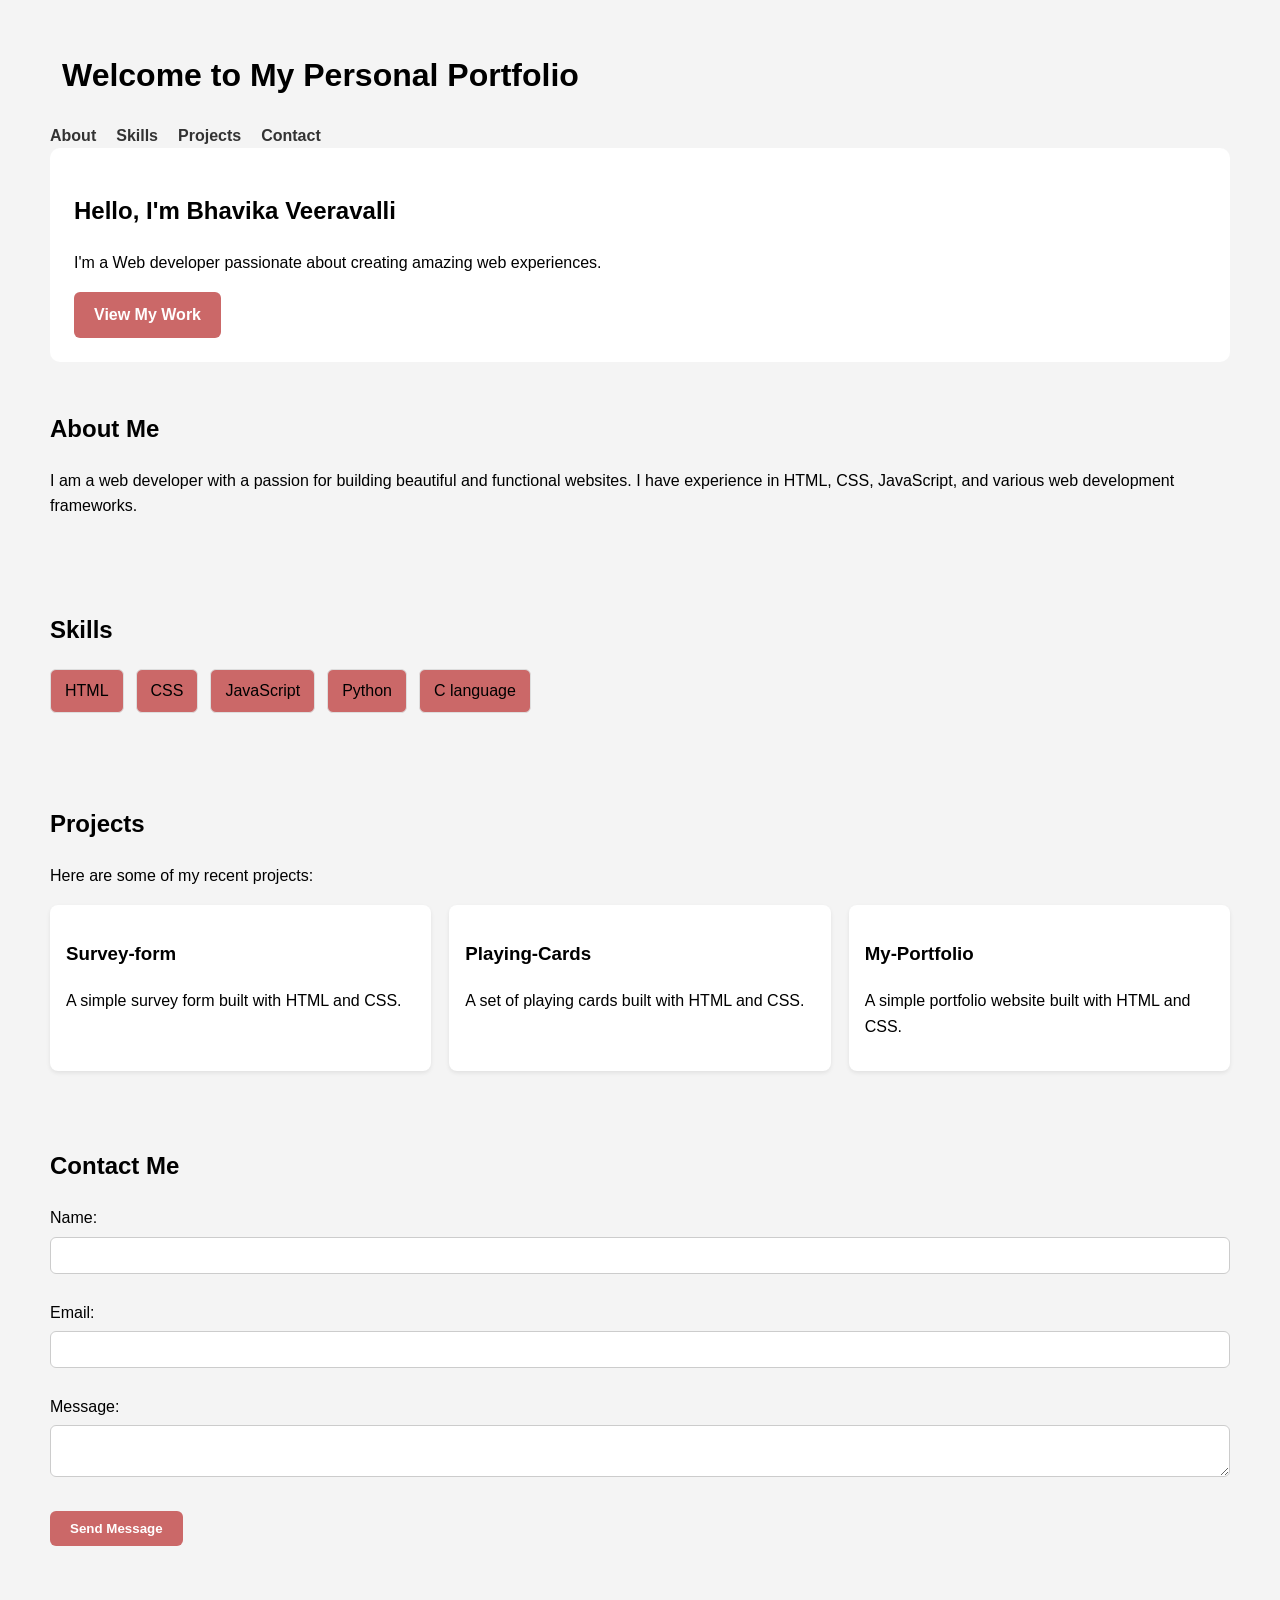
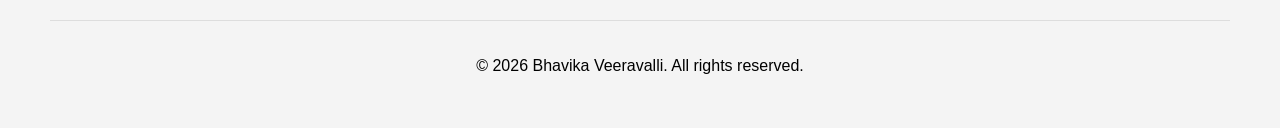
<file: Personal-Portfolio/index.html>
<!DOCTYPE html>
<html lang="en">
<head>
  <meta charset="UTF-8">
  <meta name="viewport" content="width=device-width, initial-scale=1.0">
  <title>Personal Portfolio</title>
  <link rel="stylesheet" href="style.css">
</head>
<body>
  <header class="header">
    <h1>
      Welcome to My Personal Portfolio
    </h1>
  </header>
  <nav class="navbar">
    <ul>
      <li><a href="#about">About</a></li>
      <li><a href="#skills">Skills</a></li>
      <li><a href="#projects">Projects</a></li>
      <li><a href="#contact">Contact</a></li>
    </ul>
  </nav>
  <section id="hero" class="hero">
    <h2>Hello, I'm <strong>Bhavika Veeravalli</strong></h2>
    <p>I'm a Web developer passionate about creating amazing web experiences.</p>
    <a href="#projects" class="btn">View My Work</a>
  </section>
  <section id="about" class="about">
    <h2>About Me</h2>
    <p>I am a web developer with a passion for building beautiful and functional websites. I have experience in HTML, CSS, JavaScript, and various web development frameworks.</p>
  </section>
  <section id="skills" class="skills">
    <h2>Skills</h2>
    <ul>
      <li>HTML</li>
      <li>CSS</li>
      <li>JavaScript</li>
      <li>Python</li>
      <li>C language</li>
    </ul>
  </section>
  <section id ="projects" class = "projects">
    <h2>Projects</h2>
    <p>Here are some of my recent projects:</p>
    <div class="project-list">
      <div class="project-item">
        <h3>Survey-form</h3>
        <p>A simple survey form built with HTML and CSS.</p>
      </div>
      <div class="project-item">
        <h3>Playing-Cards</h3>
        <p>A set of playing cards built with HTML and CSS.</p>
      </div>
      <div class="project-item">
        <h3>My-Portfolio</h3>
        <p>A simple portfolio website built with HTML and CSS.</p>
      </div>
    </div>
  </section>
  <section id="contact" class="contact" >
    <h2>Contact Me</h2>
    <form id="contact-form">
      <label for="name">Name:</label>
      <input type="text" id="name" name="name" required> <br/><br/>
      <label for="email">Email:</label>
      <input type="email" id="email" name="email" required> <br/><br/>
      <label for="message">Message:</label>
      <textarea id="message" name="message" required></textarea> <br/><br/>
      <button type="submit">Send Message</button>
      <p id="form-response" ></p>
    </form>
  </section>
  <footer class="footer">
    <p>&copy; 2026 Bhavika Veeravalli. All rights reserved.</p>
  </footer>
  <script src="script.js"></script>
</body>
</html>
</file>
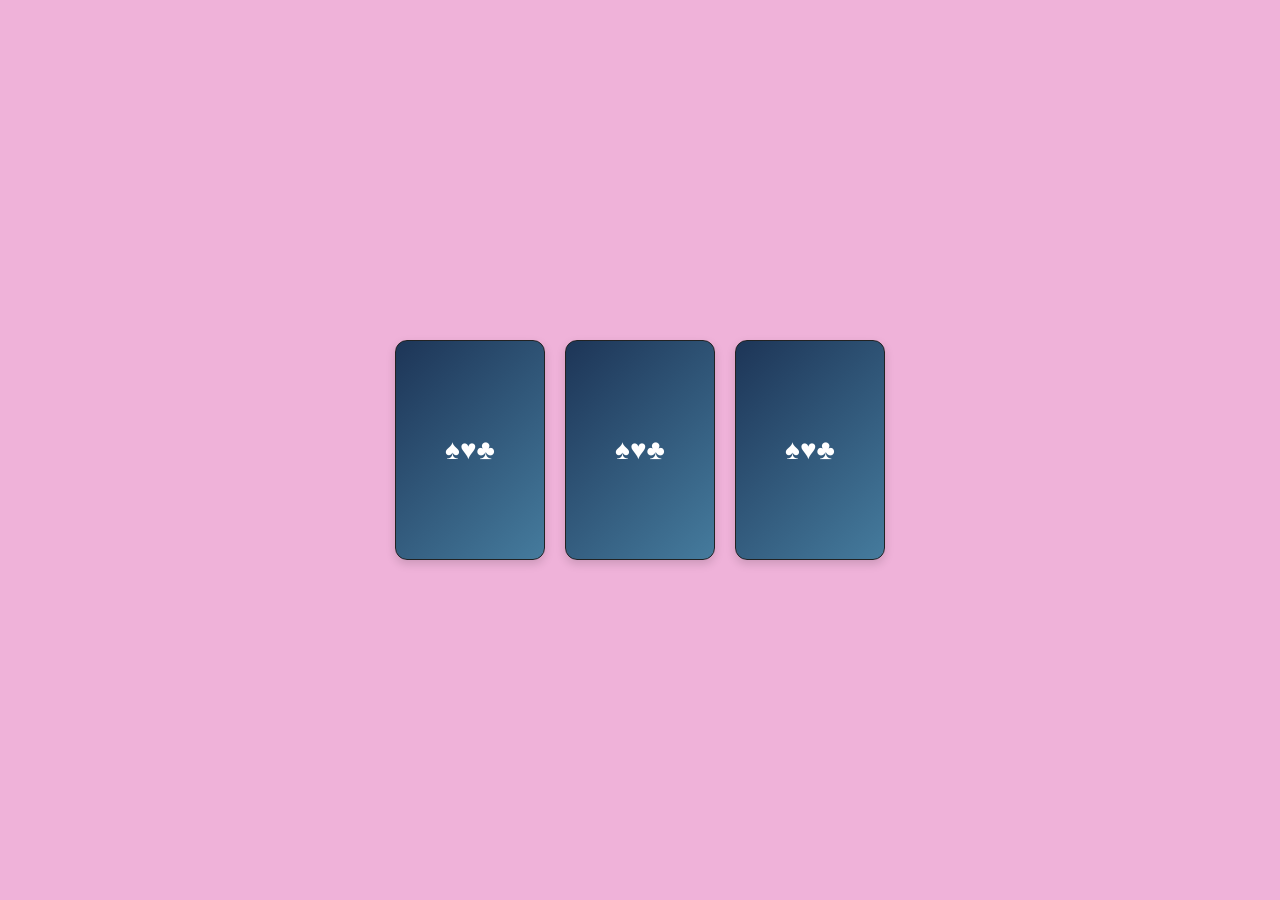
<file: Playing-cards/index.html>
<!DOCTYPE html>
<html lang="en">
<head>
  <meta charset="UTF-8">
  <meta name="viewport" content="width=device-width, initial-scale=1.0">
  <title>Playing Cards</title>
  <link rel="stylesheet" href="style.css">
</head>
<body>

  <main id="playing-cards">
    <!-- Card 1 -->
    <div class="card">
      <div class="card-inner">
        <div class="card-front">♠♥♣</div>
        <div class="card-back">
          <div class="top">A♠</div>
          <div class="center">♠</div>
          <div class="bottom">A♠</div>
        </div>
      </div>
    </div>

    <!-- Card 2 -->
    <div class="card">
      <div class="card-inner">
        <div class="card-front">♠♥♣</div>
        <div class="card-back red">
          <div class="top">K♥</div>
          <div class="center">♥</div>
          <div class="bottom">K♥</div>
        </div>
      </div>
    </div>

    <!-- Card 3 -->
    <div class="card">
      <div class="card-inner">
        <div class="card-front">♠♥♣</div>
        <div class="card-back">
          <div class="top">Q♣</div>
          <div class="center">♣</div>
          <div class="bottom">Q♣</div>
        </div>
      </div>
    </div>
  </main>

  <script src="script.js"></script>
</body>
</html>
</file>
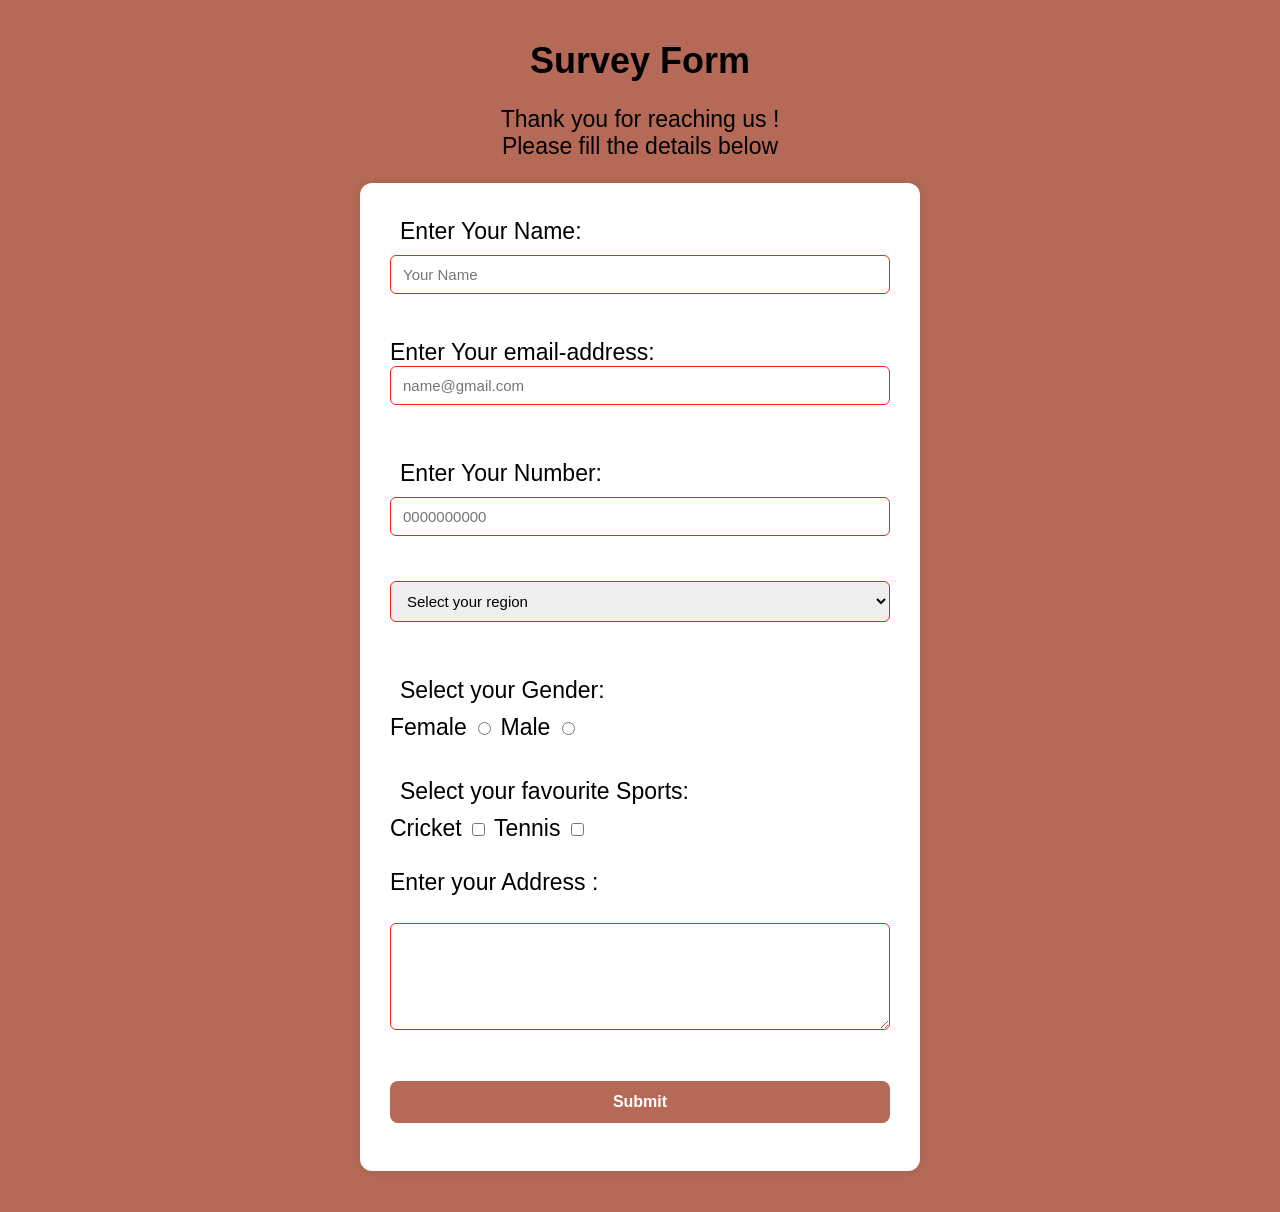
<file: Survey-form/index.html>
<!DOCTYPE html>
<html lang="en">
<head>
    <meta charset="UTF-8">
    <meta name="viewport" content="width=device-width, initial-scale=1.0">
    <title>Document</title>
    <link rel="stylesheet" href="style.css">
</head>
<body>
    <h1>Survey Form </h1>

    <p id="description"> Thank you for reaching us ! <br/>
    Please fill the details below </p>

    <form id="form">

      <label id="name-label" class = "form-label"> Enter Your Name: </label>
      <input id="name" type="text" required placeholder="Your Name"> </br></br>
      <label id="email-label"> Enter Your email-address: </label> 
      <input id="email" type="email" required placeholder="name@gmail.com">
      </br></br>
      <label id="number-label" class = "form-label"> Enter Your Number: </label>
      <input id="number" type="number" minlength="10" maxlength="10" placeholder="0000000000" required> </br></br>
      <select id="dropdown"> 
        <option value="Select your region"> Select your region </option>
        <option value="North india"> North India </option>
        <option value="South India"> South India </option>
      </select> <br/> <br/>
      <label id="gender-label" class = "form-label"> Select your Gender: </label>
      Female
      <input type="radio" name="Gender" value="Female"> Male
      <input type="radio" name="Gender" value="Male"> <br/> <br/>
      <label id="sports-label" class = "form-label"> Select your favourite Sports: </label>
      Cricket <input type="checkbox" name="sports" value="cricket">
      Tennis
      <input type="checkbox" name="sports" value="tennis">
      <br/><br/>
      Enter your Address :<br/><br/>
      <textarea rows="5" cols="36" id="message"> </textarea><br/><br/>
      <button id="submit" type="submit"> Submit </button>
      <p id="form-message"></p> 
    </form>
    <script src="script.js"></script>
</body>
</html>
</file>
<file: Personal-Portfolio/style.css>
:root{
  --primary-color: #cb6868;
  --bg: #f4f4f4;
  --text: #333;
  --card-bg: #fff;
}

body {
      font-family: Arial, sans-serif;
      background-color: var(--bg);
      margin: 50px;
      box-sizing: border-box;
      line-height: 1.6;
    }
section{
  padding: 28px 0;
}

.btn {
  display: inline-block;
  background-color: var(--primary-color);
  color: #fff;
  padding: 10px 20px;
  text-decoration: none;
  border-radius: 6px;
  transition: background-color 0.3s ease;
  font-weight: bold;
}

.header {
  margin : 12px ;
}

.navbar a{
  font-weight: bold;
  color:var(--text);
  text-decoration: none;
}

.navbar ul{
  list-style: none;
  padding: 0;
  margin: 0;
  display: flex;
  gap: 20px;
  flex-wrap: wrap;
}

.hero {
  background-color: var(--card-bg);
  padding: 24px;
  border-radius: 10px;
}

.skills ul {
  list-style: none;
  padding: 0;
  display: flex;
  gap: 12px;
  flex-wrap: wrap;
}

.skills li {
  background-color: var(--primary-color);
  padding: 8px 14px;
  border: 1px solid #ddd;
  border-radius: 6px;
}

.project-list {
  display: grid;
  grid-template-columns: repeat(auto-fit, minmax(220px, 1fr));
  gap: 18px;
}

.project-item {
  background-color: var(--card-bg);
  padding: 16px;
  border-radius: 8px;
  box-shadow: 0 2px 4px rgba(0, 0, 0, 0.08);
}

#contact-form input, #contact-form textarea {
  width: 100%;
  padding: 10px;
  margin-top: 6px;
  border: 1px solid #ccc;
  border-radius: 6px;
  box-sizing: border-box;
  font-family: inherit;
}

#contact-form button {
  background-color: var(--primary-color);
  color: #fff;
  padding: 10px 20px;
  border: none;
  border-radius: 6px;
  cursor: pointer;
  font-weight: bold;
}

.footer {
  text-align: center;
  padding-top: 16px;
  border-top: 1px solid #ddd;
  margin-top: 30px;
}

.btn:hover , #contact-form button:hover{
  opacity: 0.9;
}

.navbar a:hover{
  color: var(--primary-color);
}

#contact-form input:focus, #contact-form textarea:focus {
  border-color: var(--primary-color);
  outline: none;
}

@media (max-width: 768px) {
  .navbar ul {
    flex-direction: column;
    gap: 10px;
  }
}
</file>
<file: Playing-cards/style.css>
body {
      font-family: Arial, sans-serif;
      background-color: #efb2d9;
      display: flex;
      justify-content: center;
      align-items: center;
      min-height: 100vh;
      margin: 0;
    }

    #playing-cards {
      display: flex;
      gap: 20px;
      flex-wrap: wrap;
      justify-content: center;
    }

    .card {
      width: 150px;
      height: 220px;
      perspective: 1000px;
      cursor: pointer;
    }

    .card-inner {
      width: 100%;
      height: 100%;
      position: relative;
      transition: transform 0.6s ease;
      transform-style: preserve-3d;
    }

    .card.is-flipped .card-inner {
      transform: rotateY(180deg);
    }

    .card-front,
    .card-back {
      position: absolute;
      width: 100%;
      height: 100%;
      backface-visibility: hidden;
      border-radius: 12px;
      border: 1px solid #222;
      box-sizing: border-box;
      box-shadow: 0 4px 10px rgba(0, 0, 0, 0.15);
    }

    /* Starting lo kanipinche back design */
    .card-front {
      background: linear-gradient(135deg, #1d3557, #457b9d);
      color: #ffffff;
      display: flex;
      justify-content: center;
      align-items: center;
      font-size: 28px;
      font-weight: bold;
    }

    /* Flip ayyaka kanipinche normal card */
    .card-back {
      background-color: #ffffff;
      color: #111111;
      transform: rotateY(180deg);
      display: flex;
      flex-direction: column;
      justify-content: space-between;
      padding: 12px;
    }

    .card-back.red {
      color: #d90429;
    }

    .top {
      align-self: flex-start;
      font-size: 18px;
      font-weight: bold;
    }

    .center {
      align-self: center;
      font-size: 42px;
    }

    .bottom {
      align-self: flex-end;
      font-size: 18px;
      font-weight: bold;
    }
</file>
<file: Survey-form/style.css>
body{
    background-color:#b56a57;
    padding:16px;
    font-size:23px;
    text-align:center;
    font-family: Arial, sans-serif;
    margin: 0;
}

h1{
    font-size: 36px;
}
#form {
    max-width: 500px;
    background-color: #ffffff;
    box-shadow: 0px 0px 12px rgba(22, 12, 11, 0.1);
    text-align: left;
    margin: 20px auto;
    padding : 25px 30px;
    border-radius:12px;
}

.form-label {
    display:block;
    padding:10px;
    box-sizing:border-box;
}

input[type="text"], input[type="email"], input[type="number"] , select,textarea {
    width: 100%;
    padding: 10px 12px;
    margin-bottom: 18px;
    border: 1px solid #f12020;
    border-radius: 6px;
    font-size: 15px;
    box-sizing: border-box;
    transition: border-color 0.25s , box-shadow 0.3s ;
}

input:focus , select:focus, textarea:focus {
    border-color:#b56a57;
    outline: none;
    box-shadow: 0 0 3px rgba(181, 106, 87, 0.2);
}


.options-group {
    display: flex;
    gap: 20px;
    flex-wrap: wrap;
    margin-bottom: 18px;
}
button[type="submit"] {
    background-color:#b56a57; 
    padding : 12px;
    width: 100%;
    color:#ffffff;
    border:none;
    border-radius: 8px;
    font-size: 16px;
    font-weight: bold;
    transition: background-color 0.25s;
    cursor: pointer;
    text-align: center;
    align-items: center;
}

button :hover{
    background-color:#965241;
}
</file>
